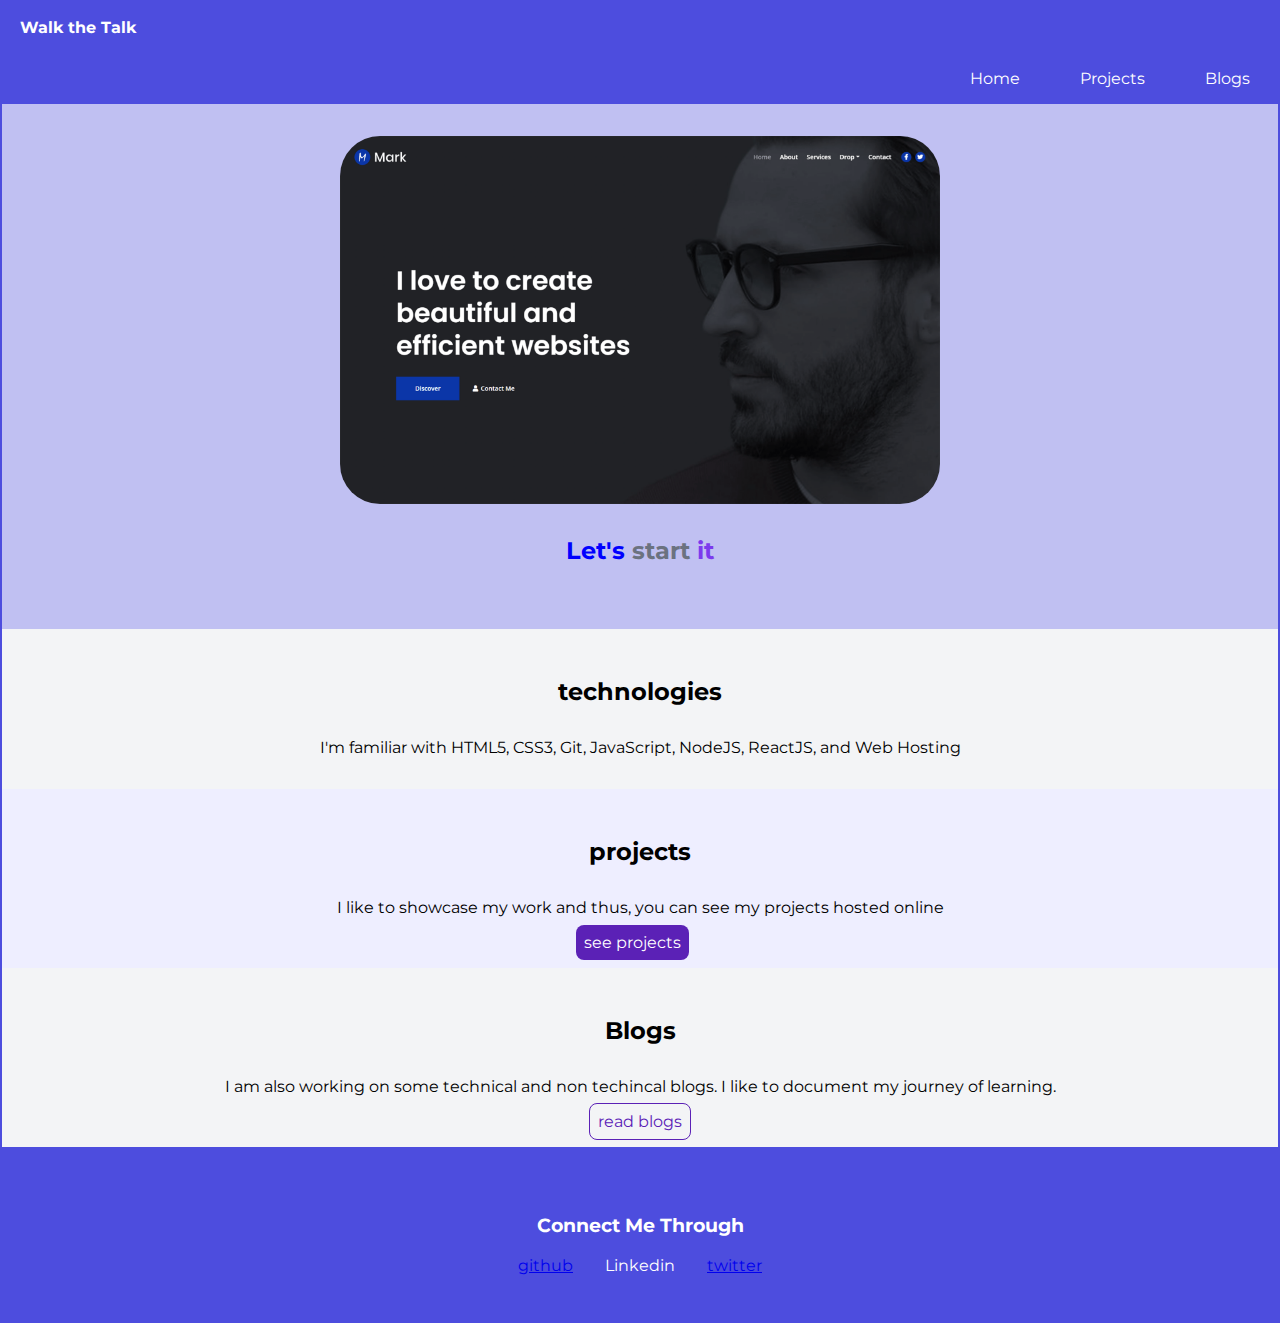
<file: index.html>
<!DOCTYPE html>
<html lang="en">
<head>
    <meta charset="utf-8">
    <meta name="viewport" content="width=device-width, initial-scale=1.0">
   <title>home</title>
<link  href="styles.css" rel="stylesheet"  />
</head>
<body>
<nav class="navigation">
     <div class="nav-brand">Walk the Talk</div>
     <ul class=" list-non-bullet nav-pills">
       <li class="list-inline">
          <a class="link link-active" href="index.html"> Home</a>
    </li>
    <li class="list-inline">
          <a class="link" href="project.html"> Projects</a>
      </li>
        <li class="list-inline">
          <a class="link" href="blog.html">Blogs</a>
        </li>
    </ul>
  </nav>

 <header class="setup">
     <img  class="image1" src="port1_image.png">
     <h2 class="centered"><span style="color:blue">Let's </span>
   <span style="color:var(--dark-gray)">start </span>    
  <span style="color:var(--secondary-color)"> it</span></h2>

</header>

<section class="container">
     <h2 class="centered">technologies</h2>
     <p>I'm familiar with HTML5, CSS3, Git, JavaScript, NodeJS, ReactJS, and Web Hosting</p>    
</section>

<section class="container set">
     <h2 class="centered">projects</h2> 
      <p>I like to showcase my work and thus, you can see my projects hosted online</p>   
     <a class="link link-primary" href="project.html">see projects</a>
</section>

<section class="container">
<h2 class="centered">Blogs</h2>
<p>I am also working on some technical and non techincal blogs. I like to document my journey of learning.</p>    
<a class="link link-secondary" href="blog.html">read blogs</a>
</section>

<footer class="foots centered">
  <h3>Connect Me Through</h3>  
      <a class="list-inline" href=" https://github.com/himanshu0089" >github</a>
      <a class="link" href="https://www.linkedin.com/in/himanshuKumar0089">Linkedin</a>
        <a class="list-inline" href="https://twitter.com/Royhimanshu89">twitter</a>
</footer>



</body>
</html>
</file>
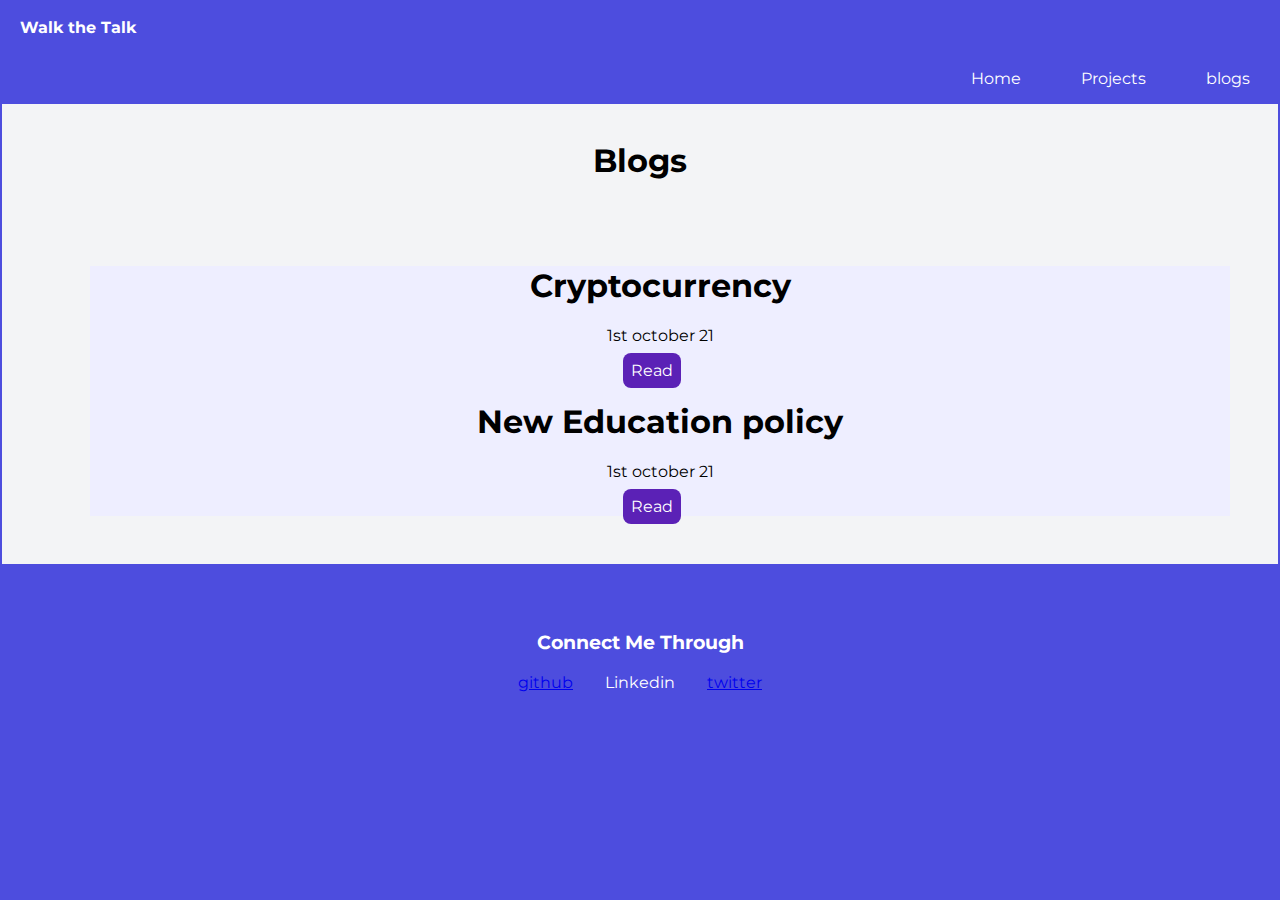
<file: blog.html>
<!DOCTYPE html>
<html lang="en">
<head>
    <meta charset="utf-8">
    <meta name="viewport" content="width=device-width, initial-scale=1.0">
   <title>Blogs</title>
<link  href="styles.css" rel="stylesheet"  />
</head>
<body>
<nav class="navigation">
     <div class="nav-brand">Walk the Talk</div>
     <ul class=" list-non-bullet nav-pills">
       <li class="list-inline">
          <a class="link link-active" href="index.html"> Home</a>
    </li>
    <li class="list-inline">
          <a class="link" href="project.html"> Projects</a>
      </li>
        <li class="list-inline">
          <a class="link" href="blog.html">blogs</a>
                                          </li>
    </ul>
  </nav>
  <section class="section ow">
    <div class="container centre-container">
    <h1>Blogs </h1>
    </div>
</section>
<section class="container">
 <ul class="list-non-bullet">
    <div class="centered set">
    <li >
        
        <h1>Cryptocurrency</h1>
        <p>1st october 21</p>
        <a class="link link-primary" target="_blank" href="https://medium.com/@nonuroy0089/cryptocurrency-92a11aa10860">Read</a>
    </li>
  <li >
        <h1>New Education policy</h1>
        <p>1st october 21</p>
        <a class="link link-primary" target="_blank" href="https://medium.com/@nonuroy0089/new-education-policy-70ed24a8aaa7">Read</a>
    </li>
</section>
<footer class="foots centered">
    <h3>Connect Me Through</h3>  
     <a class="list-inline" href=" https://github.com/himanshu0089" >github</a>
      <a class="link" href="https://www.linkedin.com/in/himanshuKumar0089">Linkedin</a>
        <a class="list-inline" href="https://twitter.com/Royhimanshu89">twitter</a>
  </footer>
</body>
</html>
</file>
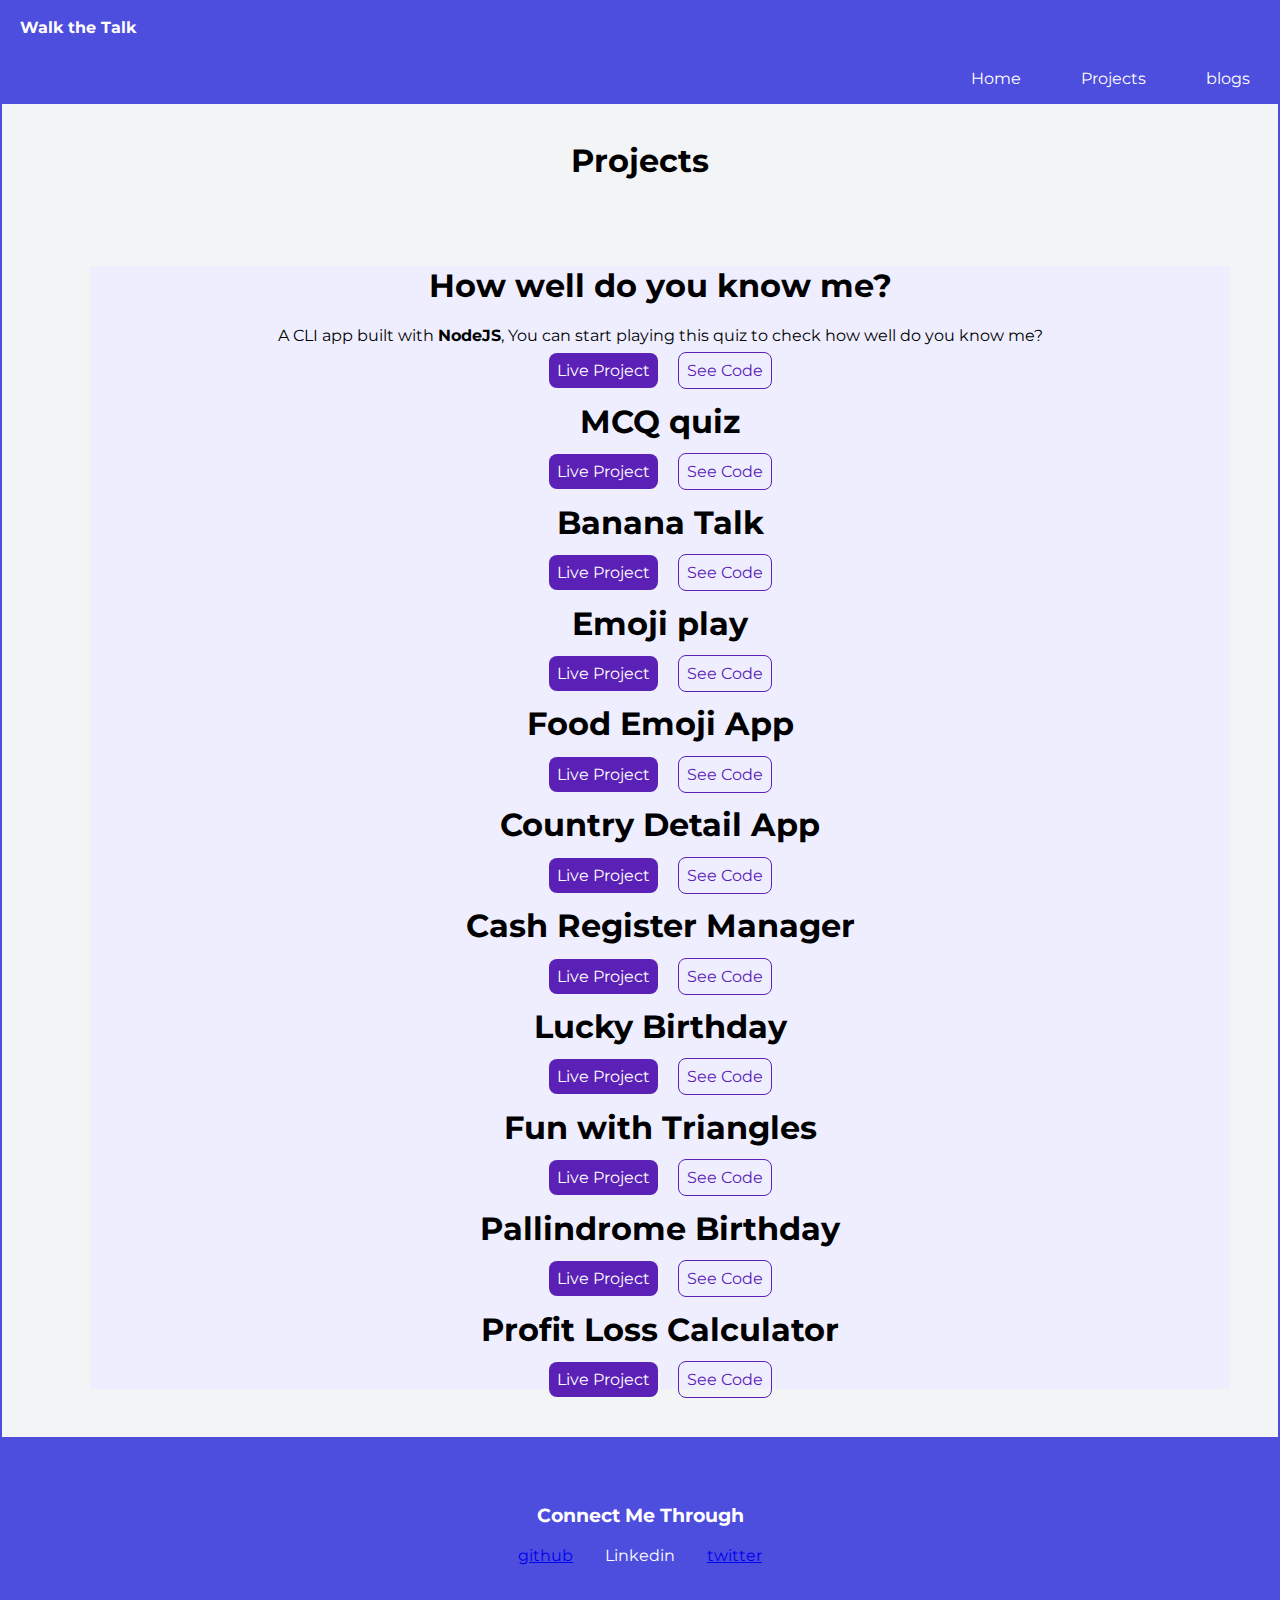
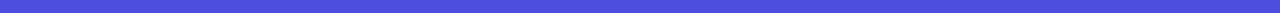
<file: project.html>
<!DOCTYPE html>
<html lang="en">
<head>
    <meta charset="utf-8">
    <meta name="viewport" content="width=device-width, initial-scale=1.0">
   <title>Projects</title>
<link  href="styles.css" rel="stylesheet"  />
</head>
<body>
<nav class="navigation">
     <div class="nav-brand">Walk the Talk</div>
     <ul class=" list-non-bullet nav-pills">
       <li class="list-inline">
          <a class="link link-active" href="index.html"> Home</a>
    </li>
    <li class="list-inline">
          <a class="link" href="project.html"> Projects</a>
      </li>
        <li class="list-inline">
          <a class="link" href="blog.html">blogs</a>
                                          </li>
    </ul>
  </nav>


  <section class="section ow">
    <div class="container centre-container">
    <h1>Projects </h1>
    
    </div>
</section>

<section class="container">

<ul class="list-non-bullet">
    <div class="centered set">
    <li>
        
        <h1> How well do you know me?</h1>
        <p>A CLI app built with <strong>NodeJS</strong>, You can start playing this quiz to check how well do you know me?</p>
        <a class="link link-primary" target="_blank" href="https://replit.com/@himanshu0089/CLIApp?embed=1&output=1">Live Project</a>
        <a class=" link link-secondary" target="_blank" href="https://github.com/himanshu0089/CLI_App">See Code</a>
    </li>
    <li>
        
        <h1> MCQ quiz</h1>
        <a class="link link-primary" target="_blank" href="https://replit.com/@himanshu0089/CricketQuiz?embed=1&output=1">Live Project</a>
        <a class="link link-secondary" target="_blank" href="https://github.com/himanshu0089/Cricket_Quiz">See Code</a>
    </li>
    <li>
        
        <h1>Banana Talk</h1>
        <a class="link link-primary" target="_blank" href="https://banana-talk.netlify.app">Live Project</a>
        <a class="link link-secondary" target="_blank" href="https://github.com/himanshu0089/Banana-Talk">See Code</a>
    </li>
        
    <li>
        
        <h1>Emoji play</h1>
        <a class="link link-primary" target="_blank" href="https://emoji-play0089.netlify.app">Live Project</a>
        <a class="link link-secondary" target="_blank" href="https://github.com/himanshu0089/emoji-play">See Code</a>
    </li>
     
     <li>
        <h1>Food Emoji App</h1>
        <a class="link link-primary" target="_blank" href="https://osd60.csb.app">Live Project</a>
        <a class="link link-secondary" target="_blank" href="https://github.com/himanshu0089/foodEmojiApp">See Code</a>
    </li>
          <li>
        <h1>Country Detail App</h1>
        <a class="link link-primary" target="_blank" href="https://fz13k.csb.app">Live Project</a>
        <a class="link link-secondary" target="_blank" href="https://github.com/himanshu0089/country-detail-app">See Code</a>
    </li>
                                                                                                            
    <li>
        
        <h1>Cash Register Manager</h1>
        <a class="link link-primary" target="_blank" href="https://cash-register0089.netlify.app">Live Project</a>
        <a class="link link-secondary" target="_blank" href="https://github.com/himanshu0089/cash-register">See Code</a>
    </li>
                                                                                                            
        <li>
        <h1>Lucky Birthday</h1>
        <a class="link link-primary" target="_blank" href="https://lucky-birthday0089.netlify.app">Live Project</a>
        <a class="link link-secondary" target="_blank" href="https://github.com/himanshu0089/lucky-birthday">See Code</a>
    </li>   
    <li>
        <h1>Fun with Triangles</h1>
        <a class="link link-primary" target="_blank" href="https://fun-triangle0089.netlify.app">Live Project</a>
        <a class="link link-secondary" target="_blank" href="https://github.com/himanshu0089/fun-triangles">See Code</a>
    </li>
                                                                                                            
      <li>
          <h1>Pallindrome Birthday</h1>
        <a class="link link-primary" target="_blank" href="https://birthday-pallindrome0089.netlify.app">Live Project</a>
        <a class="link link-secondary" target="_blank" href="https://github.com/himanshu0089/birthday-pallindrome">See Code</a>
    </li>   
                                                                                                            
       <li>
        <h1>Profit Loss Calculator</h1>
        <a class="link link-primary" target="_blank" href="https://profit-loss0089.netlify.app">Live Project</a>
        <a class="link link-secondary" target="_blank" href="https://github.com/himanshu0089/profit-loss">See Code</a>
    </li>   
 </div>
   </ul>
 </section>
    <footer class="foots centered">
     <h3>Connect Me Through</h3>  
     <a class="list-inline" href=" https://github.com/himanshu0089" >github</a>
      <a class="link" href="https://www.linkedin.com/in/himanshuKumar0089">Linkedin</a>
        <a class="list-inline" href="https://twitter.com/Royhimanshu89">twitter</a>
  </footer>
  </body>
  </html>
</file>
<file: styles.css>
@import url('https://fonts.googleapis.com/css2?family=Montserrat:wght@400;700&display=swap');
body
{
    font-family: 'Montserrat', sans-serif;
    margin:2px;
     background-color:#4d4dde;
}
:root {
    --primary-color:#5B21B6;
    --secondary-color: #7C3AED;
    --off-white: #F3F4F6;
    --dark-gray: #6B7280;
    --titan-white:#EEEEFF;
    }
.navigation
{
  
   text-align:right;
 
}
.nav-brand
{
     font-weight:bold;
     text-align:left;
    padding:1rem;
    margin:2px;
     color:white;
}
.setup
{
     background-color:#c0c0f2;
   padding:2rem;
}
 .image1
{  
   margin:auto;
   display:block;
    border-radius:40px;
    max-width:600px;
  
}
.container{
text-align:justify;
text-align:center;
/*max-width:600px;*/
 background-color:var(--off-white);
 padding:1rem;
}
.set
{
      background-color:var(--titan-white);
}
.list-non-bullet
{
    list-style:none;
}
.list-inline
{
      display:inline;
      margin:4px;
      padding:1rem;
}
.link
{
      padding:0.5rem;
      //margin:2px;
      text-decoration:none;
      color:white;
}
.link-primary
{
     border-radius:0.5rem;
      background-color:var(--primary-color);
     color:white;
      margin-top:4rem;
     margin-right:1rem;
}
.link-secondary
{
     border-radius:0.5rem;
     color:var(--primary-color);
     border:1px solid var(--primary-color);
}

.foots
{
     color:white;
     margin:1rem;
     padding:1rem;
}
 .centered
{
       text-align:center;
    margin:2rem;
}
</file>
